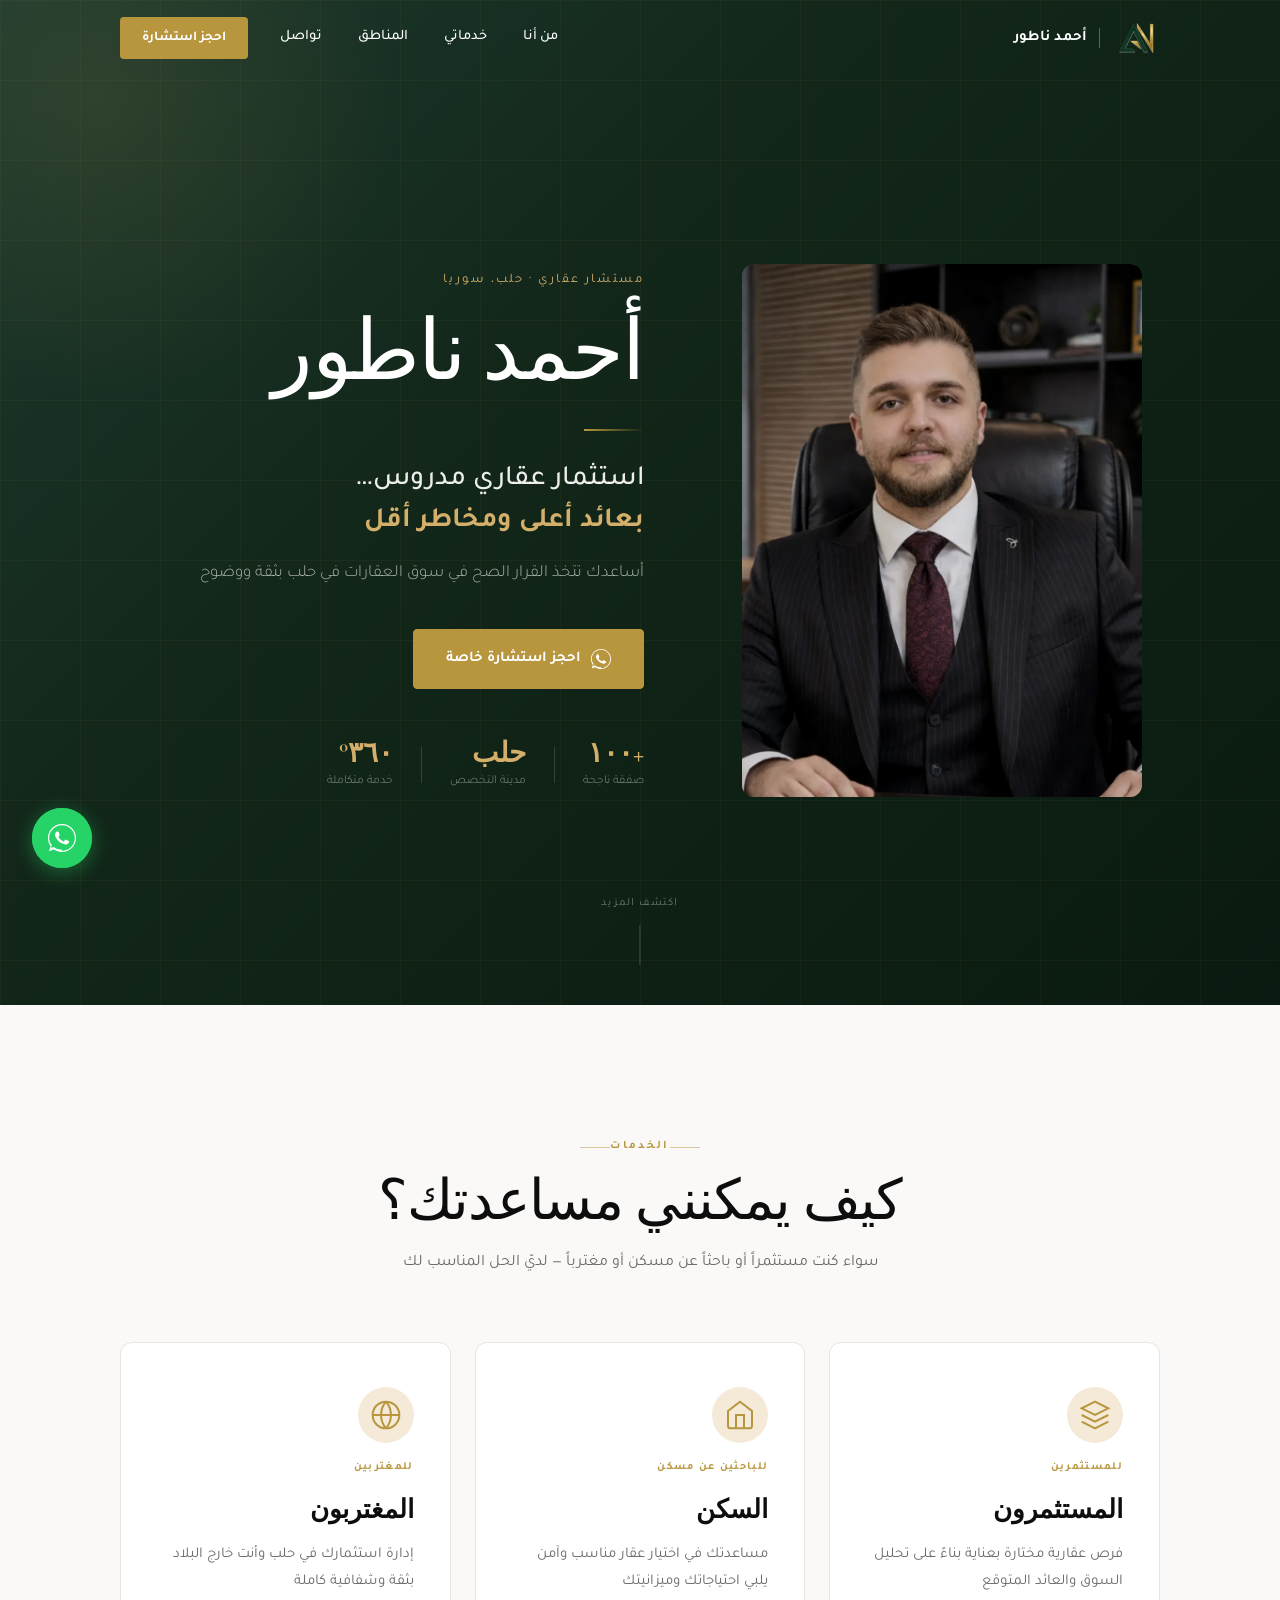
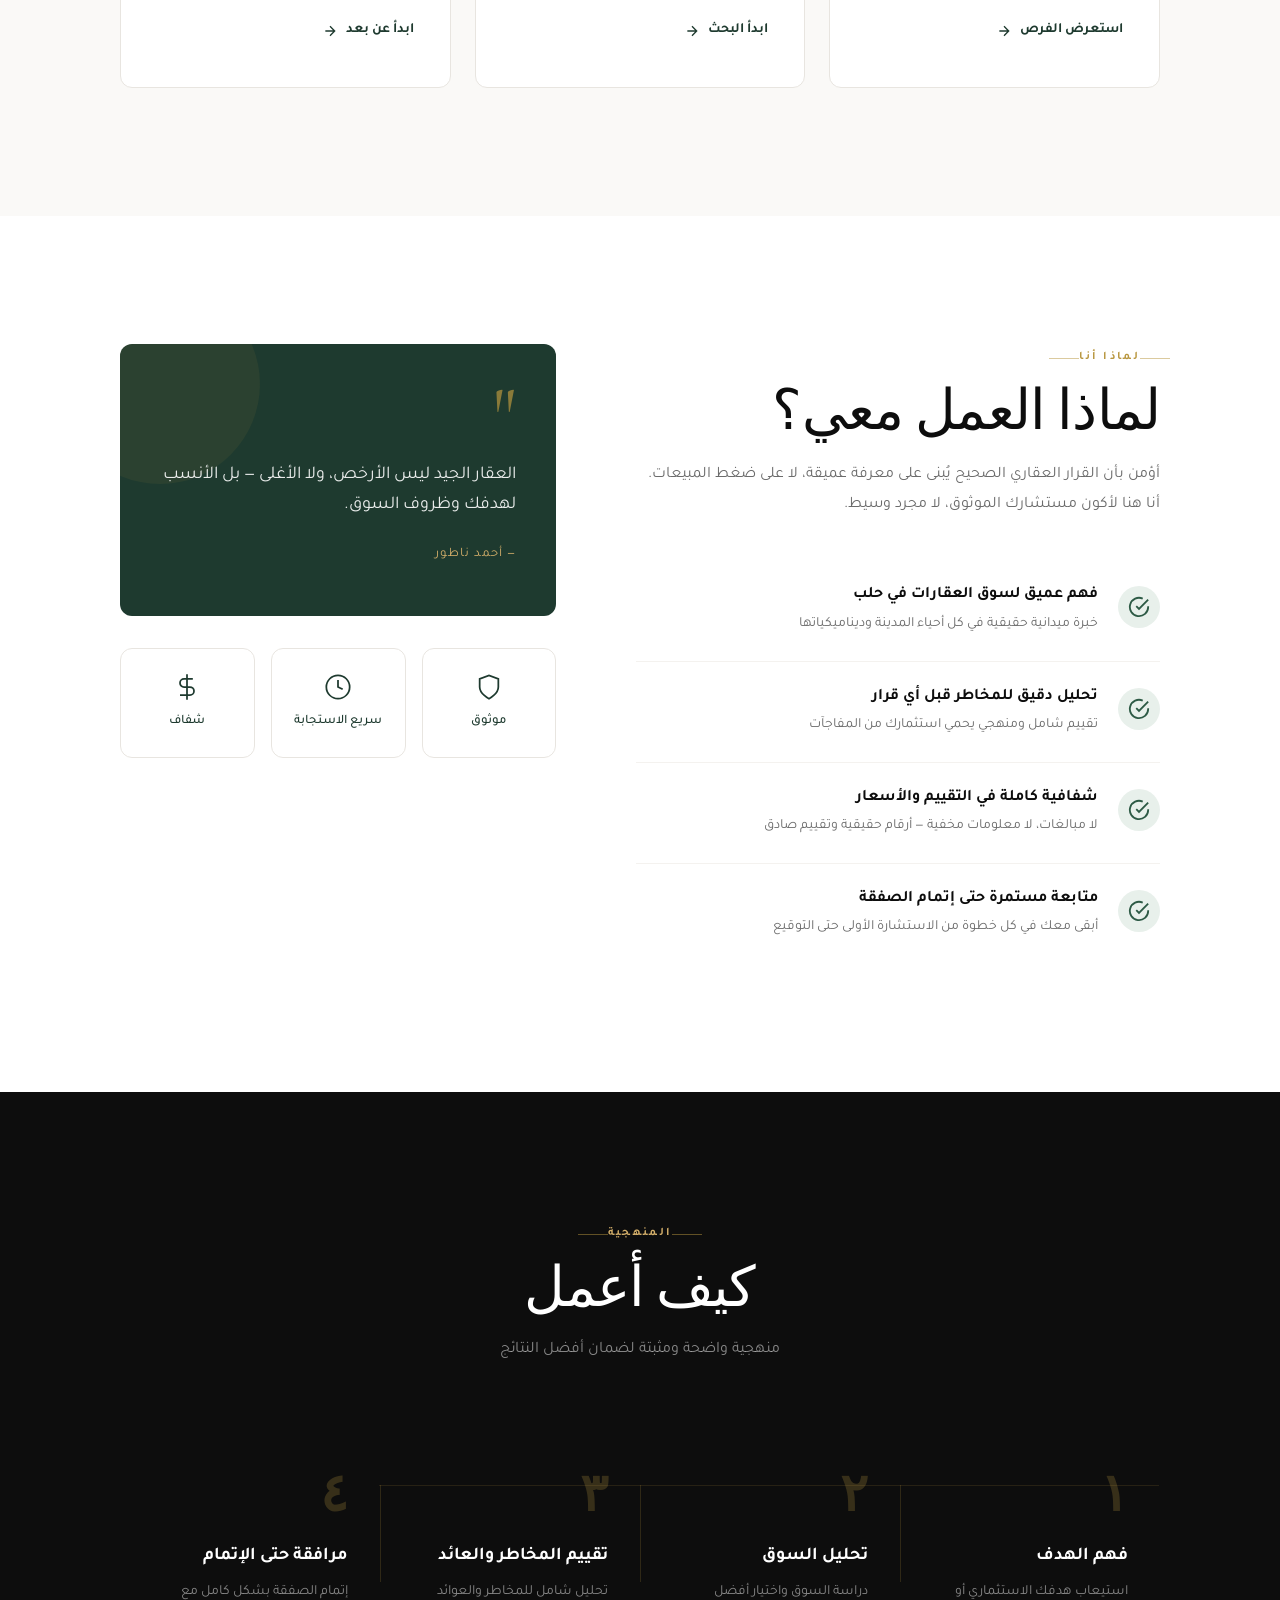
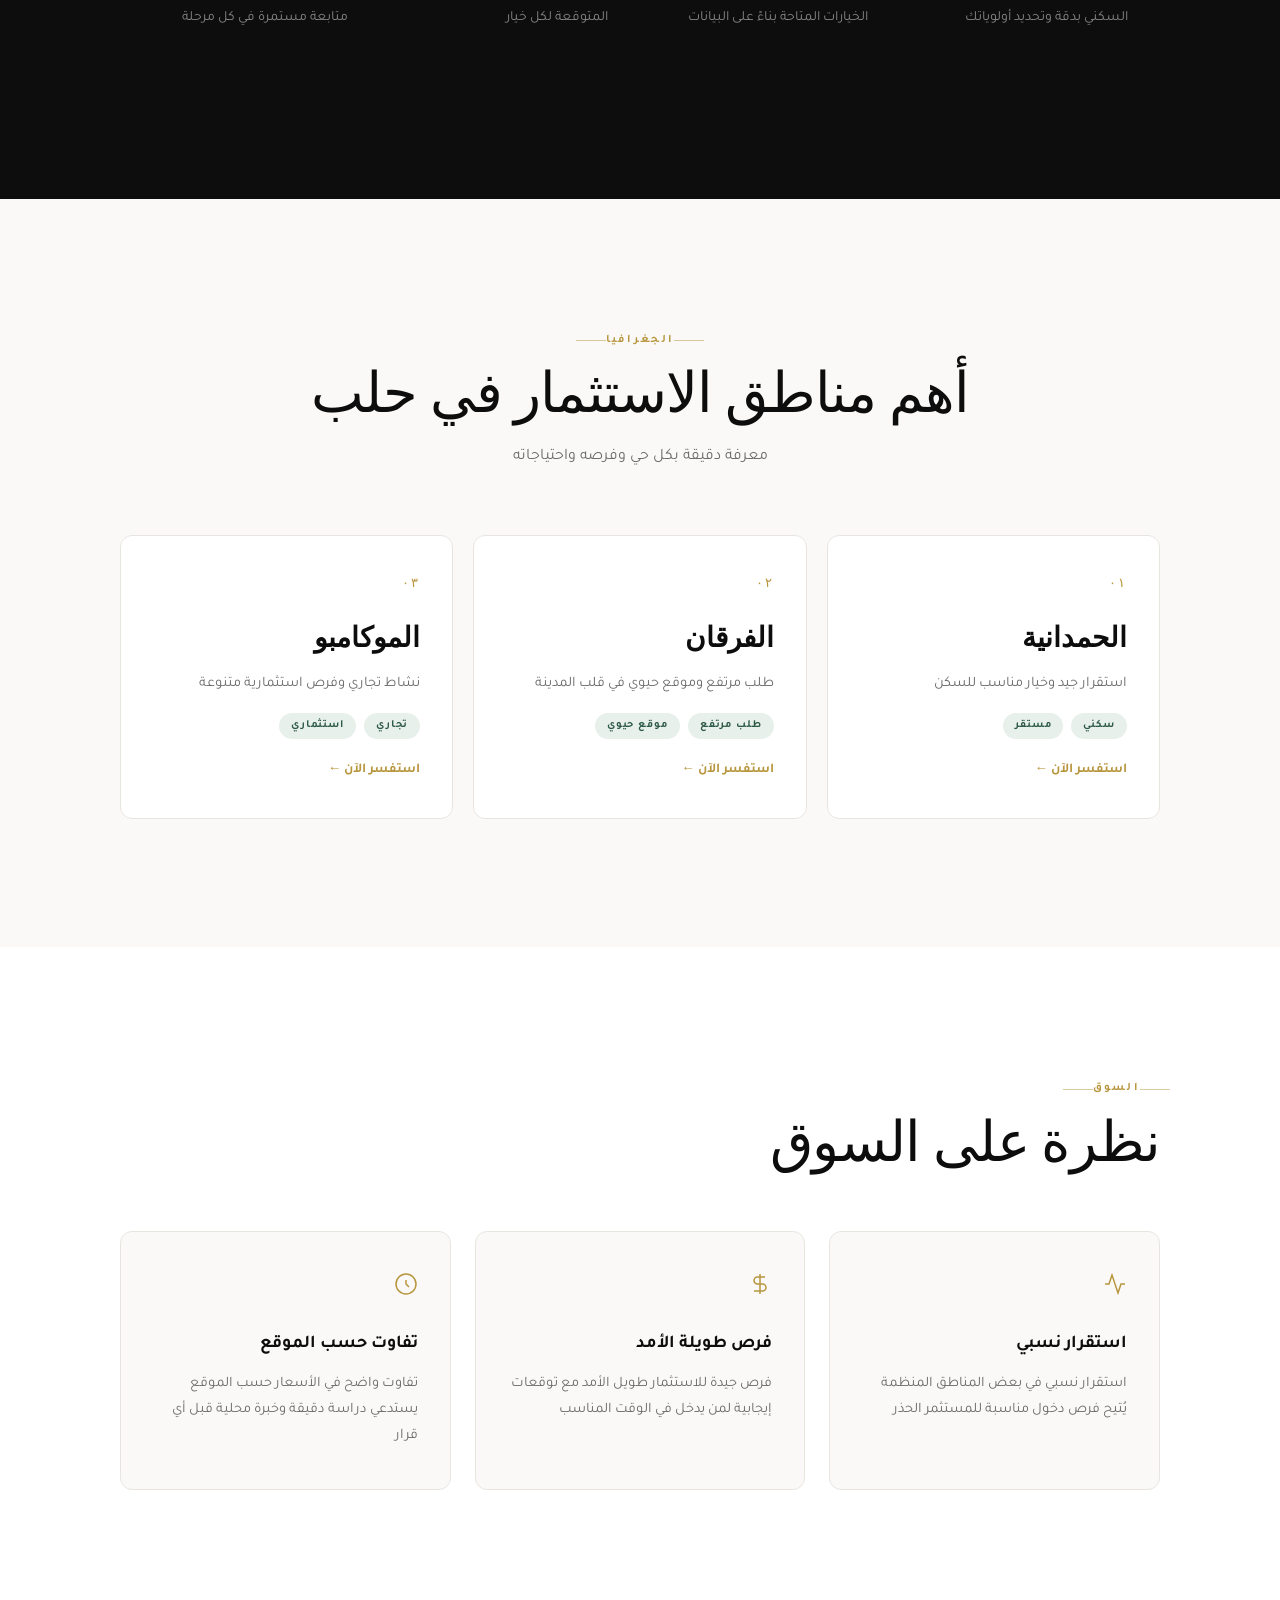
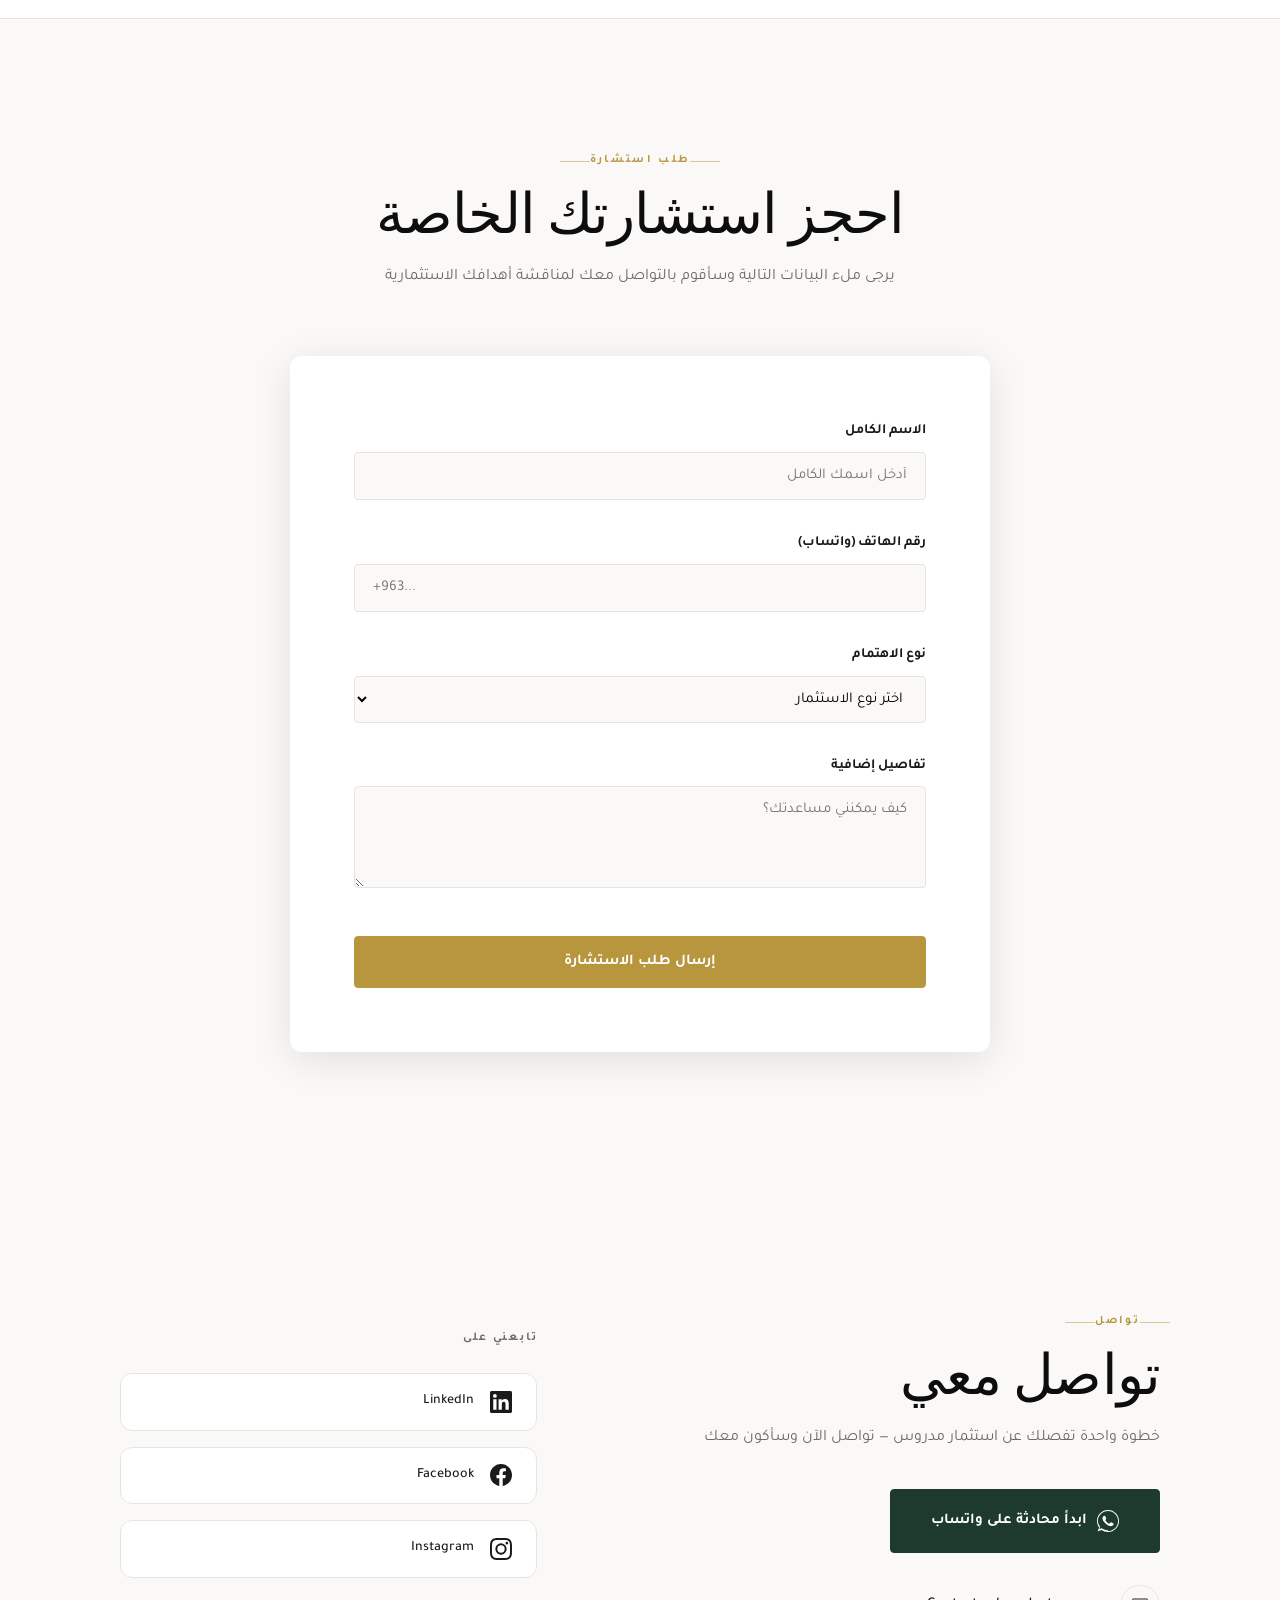
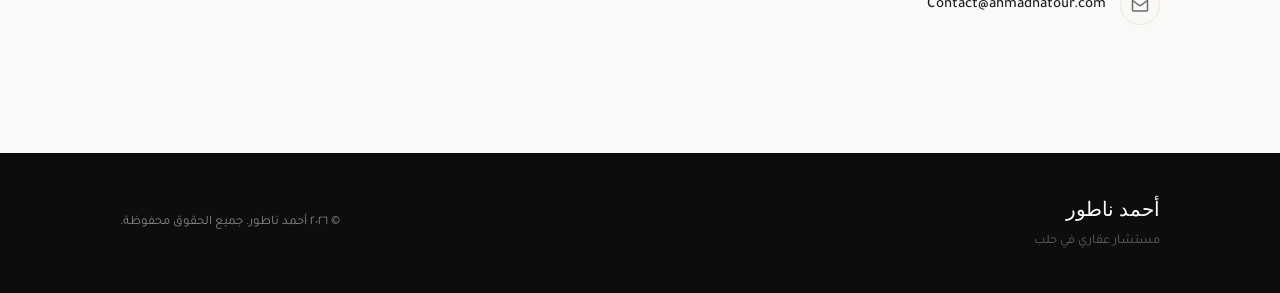
<file: index.html>
<!DOCTYPE html>
<html lang="ar" dir="rtl">
<head>
  <meta charset="UTF-8" />
  <meta name="viewport" content="width=device-width, initial-scale=1.0" />
  <meta name="description" content="أحمد ناطور - مستشار عقاري في حلب. استثمار عقاري مدروس بعائد أعلى ومخاطر أقل. احجز استشارتك الخاصة الآن." />
  <meta name="keywords" content="مستشار عقاري حلب, استثمار عقاري سوريا, عقارات حلب, أحمد ناطور, شراء عقار حلب" />
  <meta name="author" content="أحمد ناطور" />
  <meta property="og:title" content="أحمد ناطور | مستشار عقاري في حلب" />
  <meta property="og:description" content="استثمار عقاري مدروس… بعائد أعلى ومخاطر أقل" />
  <meta property="og:type" content="website" />
  <meta property="og:image" content="https://ahmadnatour.com/favicon-512x512.webp" />
  <meta property="og:image:width" content="512" />
  <meta property="og:image:height" content="512" />
  <meta property="og:url" content="https://ahmadnatour.com" />
  <meta name="twitter:card" content="summary_large_image" />
  <meta name="twitter:title" content="أحمد ناطور | مستشار عقاري في حلب" />
  <meta name="twitter:description" content="استثمار عقاري مدروس… بعائد أعلى ومخاطر أقل" />
  <meta name="twitter:image" content="https://ahmadnatour.com/favicon-512x512.webp" />
  <meta name="robots" content="index, follow" />
  <title>أحمد ناطور | مستشار عقاري في حلب</title>
  <link rel="preconnect" href="https://fonts.googleapis.com" />
  <link rel="preconnect" href="https://fonts.gstatic.com" crossorigin />
  <link href="https://fonts.googleapis.com/css2?family=Cormorant+Garamond:wght@300;400;500;600;700&family=Tajawal:wght@300;400;500;700&display=swap" rel="stylesheet" />
  <link rel="stylesheet" href="style.css" />
  <!-- Favicon Links -->
  <link rel="icon" type="image/x-icon" href="favicon.ico" />
  <link rel="icon" type="image/png" sizes="16x16" href="favicon-16x16.webp" />
  <link rel="icon" type="image/png" sizes="32x32" href="favicon-32x32.webp" />
  <link rel="icon" type="image/png" sizes="48x48" href="favicon-48x48.webp" />
  <link rel="icon" type="image/png" sizes="192x192" href="favicon-192x192.webp" />
  <link rel="icon" type="image/png" sizes="512x512" href="favicon-512x512.webp" />
  <link rel="apple-touch-icon" href="apple-touch-icon.webp" />
  <meta name="theme-color" content="#1E5128" />
</head>
<body>

  <!-- NAVBAR -->
  <nav class="navbar" id="navbar">
    <div class="nav-container">
      <a href="#hero" class="nav-logo">
        <img src="logo_green_gold_transparent.webp" alt="أحمد ناطور" style="width: 48px; height: 48px; object-fit: contain; vertical-align: middle;">
        <span class="logo-divider"></span>
        <span class="logo-text">أحمد ناطور</span>
      </a>
      <ul class="nav-links">
        <li><a href="#about">من أنا</a></li>
        <li><a href="#services">خدماتي</a></li>
        <li><a href="#areas">المناطق</a></li>
        <li><a href="#contact">تواصل</a></li>
      </ul>
      <a href="#consultation" class="nav-cta">احجز استشارة</a>
      <button class="hamburger" id="hamburger" aria-label="قائمة التنقل">
        <span></span><span></span><span></span>
      </button>
    </div>
    <div class="mobile-menu" id="mobileMenu">
      <a href="#about" class="mobile-link">من أنا</a>
      <a href="#services" class="mobile-link">خدماتي</a>
      <a href="#areas" class="mobile-link">المناطق</a>
      <a href="#contact" class="mobile-link">تواصل</a>
      <a href="#consultation" class="mobile-cta">احجز استشارة</a>
    </div>
  </nav>

  <!-- HERO -->
  <section class="hero" id="hero">
    <div class="hero-bg-lines"></div>
    <div class="hero-container">
      <div class="hero-image-wrap fade-up">
        <div class="hero-img-frame">
          <img src="photo.webp" alt="أحمد ناطور - مستشار عقاري في حلب" class="hero-img" loading="eager" />
          <div class="hero-img-accent"></div>
        </div>
      </div>
      <div class="hero-content">
        <p class="hero-label fade-up delay-1">مستشار عقاري · حلب، سوريا</p>
        <h1 class="hero-name fade-up delay-2">أحمد ناطور</h1>
        <div class="hero-divider fade-up delay-3"></div>
        <h2 class="hero-headline fade-up delay-3">استثمار عقاري مدروس…<br /><em>بعائد أعلى ومخاطر أقل</em></h2>
        <p class="hero-sub fade-up delay-4">أساعدك تتخذ القرار الصح في سوق العقارات في حلب بثقة ووضوح</p>
        <div class="hero-actions fade-up delay-5">
          <a href="https://wa.me/963981410612" target="_blank" rel="noopener" class="btn-primary">
            <svg width="20" height="20" viewBox="0 0 24 24" fill="currentColor"><path d="M17.472 14.382c-.297-.149-1.758-.867-2.03-.967-.273-.099-.471-.148-.67.15-.197.297-.767.966-.94 1.164-.173.199-.347.223-.644.075-.297-.15-1.255-.463-2.39-1.475-.883-.788-1.48-1.761-1.653-2.059-.173-.297-.018-.458.13-.606.134-.133.298-.347.446-.52.149-.174.198-.298.298-.497.099-.198.05-.371-.025-.52-.075-.149-.669-1.612-.916-2.207-.242-.579-.487-.5-.669-.51-.173-.008-.371-.01-.57-.01-.198 0-.52.074-.792.372-.272.297-1.04 1.016-1.04 2.479 0 1.462 1.065 2.875 1.213 3.074.149.198 2.096 3.2 5.077 4.487.709.306 1.262.489 1.694.625.712.227 1.36.195 1.871.118.571-.085 1.758-.719 2.006-1.413.248-.694.248-1.289.173-1.413-.074-.124-.272-.198-.57-.347z"/><path d="M12 0C5.373 0 0 5.373 0 12c0 2.625.846 5.059 2.284 7.034L.785 23.25l4.332-1.388C6.857 23.217 9.364 24 12 24c6.627 0 12-5.373 12-12S18.627 0 12 0zm0 22c-2.379 0-4.591-.706-6.445-1.922l-.462-.274-2.573.824.841-2.513-.301-.484C1.809 16.118 1 14.137 1 12 1 5.925 5.925 1 12 1s11 4.925 11 11-4.925 11-11 11z"/></svg>
            احجز استشارة خاصة
          </a>
        </div>
        <div class="hero-stats fade-up delay-5">
          <div class="stat">
            <span class="stat-num">+١٠٠</span>
            <span class="stat-label">صفقة ناجحة</span>
          </div>
          <div class="stat-sep"></div>
          <div class="stat">
            <span class="stat-num">حلب</span>
            <span class="stat-label">مدينة التخصص</span>
          </div>
          <div class="stat-sep"></div>
          <div class="stat">
            <span class="stat-num">٣٦٠°</span>
            <span class="stat-label">خدمة متكاملة</span>
          </div>
        </div>
      </div>
    </div>
    <div class="hero-scroll-hint">
      <span>اكتشف المزيد</span>
      <div class="scroll-line"></div>
    </div>
  </section>

  <!-- SEGMENTATION / SERVICES -->
  <section class="services" id="services">
    <div class="container">
      <div class="section-header reveal">
        <span class="section-tag">الخدمات</span>
        <h2 class="section-title">كيف يمكنني مساعدتك؟</h2>
        <p class="section-sub">سواء كنت مستثمراً أو باحثاً عن مسكن أو مغترباً — لديّ الحل المناسب لك</p>
      </div>
      <div class="services-grid">
        <div class="service-card reveal delay-1">
          <div class="card-icon">
            <svg width="32" height="32" viewBox="0 0 24 24" fill="none" stroke="currentColor" stroke-width="1.5"><path d="M12 2L2 7l10 5 10-5-10-5z"/><path d="M2 17l10 5 10-5"/><path d="M2 12l10 5 10-5"/></svg>
          </div>
          <div class="card-tag">للمستثمرين</div>
          <h3 class="card-title">المستثمرون</h3>
          <p class="card-desc">فرص عقارية مختارة بعناية بناءً على تحليل السوق والعائد المتوقع</p>
          <a href="https://wa.me/963981410612?text=مرحباً، أريد استعراض فرص الاستثمار العقاري" target="_blank" rel="noopener" class="card-cta">
            استعرض الفرص
            <svg width="16" height="16" viewBox="0 0 24 24" fill="none" stroke="currentColor" stroke-width="2"><path d="M5 12h14M12 5l7 7-7 7"/></svg>
          </a>
        </div>
        <div class="service-card reveal delay-2">
          <div class="card-icon">
            <svg width="32" height="32" viewBox="0 0 24 24" fill="none" stroke="currentColor" stroke-width="1.5"><path d="M3 9l9-7 9 7v11a2 2 0 01-2 2H5a2 2 0 01-2-2z"/><polyline points="9 22 9 12 15 12 15 22"/></svg>
          </div>
          <div class="card-tag">للباحثين عن مسكن</div>
          <h3 class="card-title">السكن</h3>
          <p class="card-desc">مساعدتك في اختيار عقار مناسب وآمن يلبي احتياجاتك وميزانيتك</p>
          <a href="https://wa.me/963981410612?text=مرحباً، أبحث عن عقار للسكن في حلب" target="_blank" rel="noopener" class="card-cta">
            ابدأ البحث
            <svg width="16" height="16" viewBox="0 0 24 24" fill="none" stroke="currentColor" stroke-width="2"><path d="M5 12h14M12 5l7 7-7 7"/></svg>
          </a>
        </div>
        <div class="service-card reveal delay-3">
          <div class="card-icon">
            <svg width="32" height="32" viewBox="0 0 24 24" fill="none" stroke="currentColor" stroke-width="1.5"><circle cx="12" cy="12" r="10"/><path d="M2 12h20M12 2a15.3 15.3 0 010 20M12 2a15.3 15.3 0 000 20"/></svg>
          </div>
          <div class="card-tag">للمغتربين</div>
          <h3 class="card-title">المغتربون</h3>
          <p class="card-desc">إدارة استثمارك في حلب وأنت خارج البلاد بثقة وشفافية كاملة</p>
          <a href="https://wa.me/963981410612?text=مرحباً، أنا مغترب وأريد الاستثمار في حلب" target="_blank" rel="noopener" class="card-cta">
            ابدأ عن بعد
            <svg width="16" height="16" viewBox="0 0 24 24" fill="none" stroke="currentColor" stroke-width="2"><path d="M5 12h14M12 5l7 7-7 7"/></svg>
          </a>
        </div>
      </div>
    </div>
  </section>

  <!-- WHY CHOOSE ME -->
  <section class="why" id="about">
    <div class="container">
      <div class="why-inner">
        <div class="why-content reveal">
          <span class="section-tag">لماذا أنا</span>
          <h2 class="section-title">لماذا العمل معي؟</h2>
          <p class="why-intro">أؤمن بأن القرار العقاري الصحيح يُبنى على معرفة عميقة، لا على ضغط المبيعات. أنا هنا لأكون مستشارك الموثوق، لا مجرد وسيط.</p>
          <ul class="why-list">
            <li class="why-item reveal delay-1">
              <div class="why-icon">
                <svg width="22" height="22" viewBox="0 0 24 24" fill="none" stroke="currentColor" stroke-width="2"><path d="M22 11.08V12a10 10 0 11-5.93-9.14"/><polyline points="22 4 12 14.01 9 11.01"/></svg>
              </div>
              <div>
                <h4>فهم عميق لسوق العقارات في حلب</h4>
                <p>خبرة ميدانية حقيقية في كل أحياء المدينة وديناميكياتها</p>
              </div>
            </li>
            <li class="why-item reveal delay-2">
              <div class="why-icon">
                <svg width="22" height="22" viewBox="0 0 24 24" fill="none" stroke="currentColor" stroke-width="2"><path d="M22 11.08V12a10 10 0 11-5.93-9.14"/><polyline points="22 4 12 14.01 9 11.01"/></svg>
              </div>
              <div>
                <h4>تحليل دقيق للمخاطر قبل أي قرار</h4>
                <p>تقييم شامل ومنهجي يحمي استثمارك من المفاجآت</p>
              </div>
            </li>
            <li class="why-item reveal delay-3">
              <div class="why-icon">
                <svg width="22" height="22" viewBox="0 0 24 24" fill="none" stroke="currentColor" stroke-width="2"><path d="M22 11.08V12a10 10 0 11-5.93-9.14"/><polyline points="22 4 12 14.01 9 11.01"/></svg>
              </div>
              <div>
                <h4>شفافية كاملة في التقييم والأسعار</h4>
                <p>لا مبالغات، لا معلومات مخفية — أرقام حقيقية وتقييم صادق</p>
              </div>
            </li>
            <li class="why-item reveal delay-4">
              <div class="why-icon">
                <svg width="22" height="22" viewBox="0 0 24 24" fill="none" stroke="currentColor" stroke-width="2"><path d="M22 11.08V12a10 10 0 11-5.93-9.14"/><polyline points="22 4 12 14.01 9 11.01"/></svg>
              </div>
              <div>
                <h4>متابعة مستمرة حتى إتمام الصفقة</h4>
                <p>أبقى معك في كل خطوة من الاستشارة الأولى حتى التوقيع</p>
              </div>
            </li>
          </ul>
        </div>
        <div class="why-visual reveal delay-2">
          <div class="quote-block">
            <div class="quote-mark">"</div>
            <blockquote>العقار الجيد ليس الأرخص، ولا الأغلى — بل الأنسب لهدفك وظروف السوق.</blockquote>
            <cite>— أحمد ناطور</cite>
          </div>
          <div class="trust-badges">
            <div class="badge">
              <svg width="28" height="28" viewBox="0 0 24 24" fill="none" stroke="currentColor" stroke-width="1.5"><path d="M12 22s8-4 8-10V5l-8-3-8 3v7c0 6 8 10 8 10z"/></svg>
              <span>موثوق</span>
            </div>
            <div class="badge">
              <svg width="28" height="28" viewBox="0 0 24 24" fill="none" stroke="currentColor" stroke-width="1.5"><circle cx="12" cy="12" r="10"/><polyline points="12 6 12 12 16 14"/></svg>
              <span>سريع الاستجابة</span>
            </div>
            <div class="badge">
              <svg width="28" height="28" viewBox="0 0 24 24" fill="none" stroke="currentColor" stroke-width="1.5"><line x1="12" y1="1" x2="12" y2="23"/><path d="M17 5H9.5a3.5 3.5 0 000 7h5a3.5 3.5 0 010 7H6"/></svg>
              <span>شفاف</span>
            </div>
          </div>
        </div>
      </div>
    </div>
  </section>

  <!-- HOW I WORK -->
  <section class="process" id="process">
    <div class="container">
      <div class="section-header reveal">
        <span class="section-tag">المنهجية</span>
        <h2 class="section-title">كيف أعمل</h2>
        <p class="section-sub">منهجية واضحة ومثبتة لضمان أفضل النتائج</p>
      </div>
      <div class="process-steps">
        <div class="process-step reveal delay-1">
          <div class="step-number">١</div>
          <div class="step-content">
            <h3>فهم الهدف</h3>
            <p>استيعاب هدفك الاستثماري أو السكني بدقة وتحديد أولوياتك</p>
          </div>
          <div class="step-connector"></div>
        </div>
        <div class="process-step reveal delay-2">
          <div class="step-number">٢</div>
          <div class="step-content">
            <h3>تحليل السوق</h3>
            <p>دراسة السوق واختيار أفضل الخيارات المتاحة بناءً على البيانات</p>
          </div>
          <div class="step-connector"></div>
        </div>
        <div class="process-step reveal delay-3">
          <div class="step-number">٣</div>
          <div class="step-content">
            <h3>تقييم المخاطر والعائد</h3>
            <p>تحليل شامل للمخاطر والعوائد المتوقعة لكل خيار</p>
          </div>
          <div class="step-connector"></div>
        </div>
        <div class="process-step reveal delay-4">
          <div class="step-number">٤</div>
          <div class="step-content">
            <h3>مرافقة حتى الإتمام</h3>
            <p>إتمام الصفقة بشكل كامل مع متابعة مستمرة في كل مرحلة</p>
          </div>
        </div>
      </div>
    </div>
  </section>

  <!-- AREAS -->
  <section class="areas" id="areas">
    <div class="container">
      <div class="section-header reveal">
        <span class="section-tag">الجغرافيا</span>
        <h2 class="section-title">أهم مناطق الاستثمار في حلب</h2>
        <p class="section-sub">معرفة دقيقة بكل حي وفرصه واحتياجاته</p>
      </div>
      <div class="areas-grid">
        <div class="area-card reveal delay-1">
          <div class="area-num">٠١</div>
          <div class="area-info">
            <h3 class="area-name">الحمدانية</h3>
            <p class="area-desc">استقرار جيد وخيار مناسب للسكن</p>
            <div class="area-tags">
              <span class="area-tag-item">سكني</span>
              <span class="area-tag-item">مستقر</span>
            </div>
          </div>
          <a href="https://wa.me/963981410612?text=أريد معرفة المزيد عن فرص الاستثمار في الحمدانية" target="_blank" rel="noopener" class="area-link">استفسر الآن ←</a>
        </div>
        <div class="area-card reveal delay-2">
          <div class="area-num">٠٢</div>
          <div class="area-info">
            <h3 class="area-name">الفرقان</h3>
            <p class="area-desc">طلب مرتفع وموقع حيوي في قلب المدينة</p>
            <div class="area-tags">
              <span class="area-tag-item">طلب مرتفع</span>
              <span class="area-tag-item">موقع حيوي</span>
            </div>
          </div>
          <a href="https://wa.me/963981410612?text=أريد معرفة المزيد عن فرص الاستثمار في الفرقان" target="_blank" rel="noopener" class="area-link">استفسر الآن ←</a>
        </div>
        <div class="area-card reveal delay-3">
          <div class="area-num">٠٣</div>
          <div class="area-info">
            <h3 class="area-name">الموكامبو</h3>
            <p class="area-desc">نشاط تجاري وفرص استثمارية متنوعة</p>
            <div class="area-tags">
              <span class="area-tag-item">تجاري</span>
              <span class="area-tag-item">استثماري</span>
            </div>
          </div>
          <a href="https://wa.me/963981410612?text=أريد معرفة المزيد عن فرص الاستثمار في الموكامبو" target="_blank" rel="noopener" class="area-link">استفسر الآن ←</a>
        </div>
      </div>
    </div>
  </section>

  <!-- MARKET INSIGHTS -->
  <section class="insights" id="insights">
    <div class="container">
      <div class="insights-inner">
        <div class="insights-header reveal">
          <span class="section-tag">السوق</span>
          <h2 class="section-title">نظرة على السوق</h2>
        </div>
        <div class="insights-cards">
          <div class="insight-card reveal delay-1">
            <div class="insight-icon">
              <svg width="24" height="24" viewBox="0 0 24 24" fill="none" stroke="currentColor" stroke-width="1.5"><polyline points="22 12 18 12 15 21 9 3 6 12 2 12"/></svg>
            </div>
            <h4>استقرار نسبي</h4>
            <p>استقرار نسبي في بعض المناطق المنظمة يُتيح فرص دخول مناسبة للمستثمر الحذر</p>
          </div>
          <div class="insight-card reveal delay-2">
            <div class="insight-icon">
              <svg width="24" height="24" viewBox="0 0 24 24" fill="none" stroke="currentColor" stroke-width="1.5"><path d="M12 2v20M17 5H9.5a3.5 3.5 0 000 7h5a3.5 3.5 0 010 7H6"/></svg>
            </div>
            <h4>فرص طويلة الأمد</h4>
            <p>فرص جيدة للاستثمار طويل الأمد مع توقعات إيجابية لمن يدخل في الوقت المناسب</p>
          </div>
          <div class="insight-card reveal delay-3">
            <div class="insight-icon">
              <svg width="24" height="24" viewBox="0 0 24 24" fill="none" stroke="currentColor" stroke-width="1.5"><circle cx="12" cy="12" r="10"/><path d="M12 8v4l3 3"/></svg>
            </div>
            <h4>تفاوت حسب الموقع</h4>
            <p>تفاوت واضح في الأسعار حسب الموقع يستدعي دراسة دقيقة وخبرة محلية قبل أي قرار</p>
          </div>
        </div>
      </div>
    </div>
  </section>

  <!-- CONSULTATION FORM -->
  <section class="contact-form-section" id="consultation">
    <div class="container">
      <div class="section-header reveal">
        <span class="section-tag">طلب استشارة</span>
        <h2 class="section-title">احجز استشارتك الخاصة</h2>
        <p class="section-sub">يرجى ملء البيانات التالية وسأقوم بالتواصل معك لمناقشة أهدافك الاستثمارية</p>
      </div>
      <div class="form-container reveal delay-1">
        <form name="consultation-form" method="POST" data-netlify="true" class="consultation-form">
          <div class="form-group">
            <label for="name">الاسم الكامل</label>
            <input type="text" id="name" name="name" class="form-control" placeholder="أدخل اسمك الكامل" required>
          </div>
          <div class="form-group">
            <label for="phone">رقم الهاتف (واتساب)</label>
            <input type="tel" id="phone" name="phone" class="form-control" placeholder="+963..." required>
          </div>
          <div class="form-group">
            <label for="interest">نوع الاهتمام</label>
            <select id="interest" name="interest" class="form-control" required>
              <option value="" disabled selected>اختر نوع الاستثمار</option>
              <option value="investment">استثمار عقاري</option>
              <option value="residential">شراء مسكن</option>
              <option value="management">إدارة أملاك (للمغتربين)</option>
              <option value="other">أخرى</option>
            </select>
          </div>
          <div class="form-group">
            <label for="message">تفاصيل إضافية</label>
            <textarea id="message" name="message" class="form-control" rows="4" placeholder="كيف يمكنني مساعدتك؟"></textarea>
          </div>
          <button type="submit" class="btn-primary form-submit">إرسال طلب الاستشارة</button>
        </form>
      </div>
    </div>
  </section>

  <!-- CONTACT -->
  <section class="contact" id="contact">
    <div class="container">
      <div class="contact-inner">
        <div class="contact-content reveal">
          <span class="section-tag">تواصل</span>
          <h2 class="section-title">تواصل معي</h2>
          <p class="contact-sub">خطوة واحدة تفصلك عن استثمار مدروس — تواصل الآن وسأكون معك</p>
          <a href="https://wa.me/963981410612" target="_blank" rel="noopener" class="btn-primary btn-large">
            <svg width="22" height="22" viewBox="0 0 24 24" fill="currentColor"><path d="M17.472 14.382c-.297-.149-1.758-.867-2.03-.967-.273-.099-.471-.148-.67.15-.197.297-.767.966-.94 1.164-.173.199-.347.223-.644.075-.297-.15-1.255-.463-2.39-1.475-.883-.788-1.48-1.761-1.653-2.059-.173-.297-.018-.458.13-.606.134-.133.298-.347.446-.52.149-.174.198-.298.298-.497.099-.198.05-.371-.025-.52-.075-.149-.669-1.612-.916-2.207-.242-.579-.487-.5-.669-.51-.173-.008-.371-.01-.57-.01-.198 0-.52.074-.792.372-.272.297-1.04 1.016-1.04 2.479 0 1.462 1.065 2.875 1.213 3.074.149.198 2.096 3.2 5.077 4.487.709.306 1.262.489 1.694.625.712.227 1.36.195 1.871.118.571-.085 1.758-.719 2.006-1.413.248-.694.248-1.289.173-1.413-.074-.124-.272-.198-.57-.347z"/><path d="M12 0C5.373 0 0 5.373 0 12c0 2.625.846 5.059 2.284 7.034L.785 23.25l4.332-1.388C6.857 23.217 9.364 24 12 24c6.627 0 12-5.373 12-12S18.627 0 12 0zm0 22c-2.379 0-4.591-.706-6.445-1.922l-.462-.274-2.573.824.841-2.513-.301-.484C1.809 16.118 1 14.137 1 12 1 5.925 5.925 1 12 1s11 4.925 11 11-4.925 11-11 11z"/></svg>
            ابدأ محادثة على واتساب
          </a>
          <div class="contact-links">
            <a href="mailto:Contact@ahmadnatour.com" class="contact-link">
              <div class="contact-link-icon">
                <svg width="18" height="18" viewBox="0 0 24 24" fill="none" stroke="currentColor" stroke-width="2"><path d="M4 4h16c1.1 0 2 .9 2 2v12c0 1.1-.9 2-2 2H4c-1.1 0-2-.9-2-2V6c0-1.1.9-2 2-2z"/><polyline points="22,6 12,13 2,6"/></svg>
              </div>
              <span>Contact@ahmadnatour.com</span>
            </a>
          </div>
        </div>
        <div class="contact-social reveal delay-2">
          <p class="social-title">تابعني على</p>
          <div class="social-links">
            <a href="https://www.linkedin.com/in/ahmadnatour1" target="_blank" rel="noopener" class="social-link" aria-label="LinkedIn">
              <svg width="22" height="22" viewBox="0 0 24 24" fill="currentColor"><path d="M20.447 20.452h-3.554v-5.569c0-1.328-.027-3.037-1.852-3.037-1.853 0-2.136 1.445-2.136 2.939v5.667H9.351V9h3.414v1.561h.046c.477-.9 1.637-1.85 3.37-1.85 3.601 0 4.267 2.37 4.267 5.455v6.286zM5.337 7.433a2.062 2.062 0 01-2.063-2.065 2.064 2.064 0 112.063 2.065zm1.782 13.019H3.555V9h3.564v11.452zM22.225 0H1.771C.792 0 0 .774 0 1.729v20.542C0 23.227.792 24 1.771 24h20.451C23.2 24 24 23.227 24 22.271V1.729C24 .774 23.2 0 22.222 0h.003z"/></svg>
              <span>LinkedIn</span>
            </a>
            <a href="https://www.facebook.com/share/1AdoDAkM3W/" target="_blank" rel="noopener" class="social-link" aria-label="Facebook">
              <svg width="22" height="22" viewBox="0 0 24 24" fill="currentColor"><path d="M24 12.073c0-6.627-5.373-12-12-12s-12 5.373-12 12c0 5.99 4.388 10.954 10.125 11.854v-8.385H7.078v-3.47h3.047V9.43c0-3.007 1.792-4.669 4.533-4.669 1.312 0 2.686.235 2.686.235v2.953H15.83c-1.491 0-1.956.925-1.956 1.874v2.25h3.328l-.532 3.47h-2.796v8.385C19.612 23.027 24 18.062 24 12.073z"/></svg>
              <span>Facebook</span>
            </a>
            <a href="https://www.instagram.com/ahmad.natoor" target="_blank" rel="noopener" class="social-link" aria-label="Instagram">
              <svg width="22" height="22" viewBox="0 0 24 24" fill="currentColor"><path d="M12 2.163c3.204 0 3.584.012 4.85.07 3.252.148 4.771 1.691 4.919 4.919.058 1.265.069 1.645.069 4.849 0 3.205-.012 3.584-.069 4.849-.149 3.225-1.664 4.771-4.919 4.919-1.266.058-1.644.07-4.85.07-3.204 0-3.584-.012-4.849-.07-3.26-.149-4.771-1.699-4.919-4.92-.058-1.265-.07-1.644-.07-4.849 0-3.204.013-3.583.07-4.849.149-3.227 1.664-4.771 4.919-4.919 1.266-.057 1.645-.069 4.849-.069zM12 0C8.741 0 8.333.014 7.053.072 2.695.272.273 2.69.073 7.052.014 8.333 0 8.741 0 12c0 3.259.014 3.668.072 4.948.2 4.358 2.618 6.78 6.98 6.98C8.333 23.986 8.741 24 12 24c3.259 0 3.668-.014 4.948-.072 4.354-.2 6.782-2.618 6.979-6.98.059-1.28.073-1.689.073-4.948 0-3.259-.014-3.667-.072-4.947-.196-4.354-2.617-6.78-6.979-6.98C15.668.014 15.259 0 12 0zm0 5.838a6.162 6.162 0 100 12.324 6.162 6.162 0 000-12.324zM12 16a4 4 0 110-8 4 4 0 010 8zm6.406-11.845a1.44 1.44 0 100 2.881 1.44 1.44 0 000-2.881z"/></svg>
              <span>Instagram</span>
            </a>
          </div>
        </div>
      </div>
    </div>
  </section>

  <!-- FOOTER -->
  <footer class="footer">
    <div class="container">
      <div class="footer-inner">
        <div class="footer-brand">
          <span class="footer-logo">أحمد ناطور</span>
          <p>مستشار عقاري في حلب</p>
        </div>
        <p class="footer-copy">© ٢٠٢٦ أحمد ناطور. جميع الحقوق محفوظة.</p>
      </div>
    </div>
  </footer>

  <!-- FLOATING WHATSAPP BUTTON -->
  <a href="https://wa.me/963981410612" target="_blank" rel="noopener" class="whatsapp-float" aria-label="تواصل عبر واتساب">
    <div class="wa-pulse"></div>
    <svg width="28" height="28" viewBox="0 0 24 24" fill="currentColor"><path d="M17.472 14.382c-.297-.149-1.758-.867-2.03-.967-.273-.099-.471-.148-.67.15-.197.297-.767.966-.94 1.164-.173.199-.347.223-.644.075-.297-.15-1.255-.463-2.39-1.475-.883-.788-1.48-1.761-1.653-2.059-.173-.297-.018-.458.13-.606.134-.133.298-.347.446-.52.149-.174.198-.298.298-.497.099-.198.05-.371-.025-.52-.075-.149-.669-1.612-.916-2.207-.242-.579-.487-.5-.669-.51-.173-.008-.371-.01-.57-.01-.198 0-.52.074-.792.372-.272.297-1.04 1.016-1.04 2.479 0 1.462 1.065 2.875 1.213 3.074.149.198 2.096 3.2 5.077 4.487.709.306 1.262.489 1.694.625.712.227 1.36.195 1.871.118.571-.085 1.758-.719 2.006-1.413.248-.694.248-1.289.173-1.413-.074-.124-.272-.198-.57-.347z"/><path d="M12 0C5.373 0 0 5.373 0 12c0 2.625.846 5.059 2.284 7.034L.785 23.25l4.332-1.388C6.857 23.217 9.364 24 12 24c6.627 0 12-5.373 12-12S18.627 0 12 0zm0 22c-2.379 0-4.591-.706-6.445-1.922l-.462-.274-2.573.824.841-2.513-.301-.484C1.809 16.118 1 14.137 1 12 1 5.925 5.925 1 12 1s11 4.925 11 11-4.925 11-11 11z"/></svg>
    <span class="wa-tooltip">واتساب</span>
  </a>

  <script src="script.js"></script>
</body>
</html>
</file>
<file: style.css>
/* ============================================
   AHMAD NATOUR — PREMIUM REAL ESTATE WEBSITE
   Arabic RTL / Luxury Minimal Design
   ============================================ */

/* --- RESET & BASE --- */
*, *::before, *::after {
  box-sizing: border-box;
  margin: 0;
  padding: 0;
}

:root {
  --white: #ffffff;
  --off-white: #faf9f7;
  --light: #f4f2ef;
  --black: #0d0d0d;
  --dark: #1a1a1a;
  --gray: #6b6b6b;
  --gray-light: #e8e5e0;
  --gold: #b8963e;
  --gold-light: #d4af6a;
  --gold-pale: #f5ead8;
  --green: #1e3a2f;
  --green-mid: #2d5a45;
  --green-light: #e8f0eb;

  --font-serif: 'Cormorant Garamond', 'Georgia', serif;
  --font-ar: 'Tajawal', 'Arial', sans-serif;

  --nav-h: 76px;
  --section-pad: 128px; /* 16px * 8 */
  --container: 1160px;
  --radius: 4px;
  --radius-lg: 12px;
  --space-xs: 8px;
  --space-sm: 16px;
  --space-md: 32px;
  --space-lg: 64px;
  --space-xl: 128px;

  --shadow-sm: 0 2px 16px rgba(0,0,0,0.06);
  --shadow-md: 0 8px 40px rgba(0,0,0,0.10);
  --shadow-lg: 0 20px 60px rgba(0,0,0,0.14);

  --transition: 0.3s cubic-bezier(0.4, 0, 0.2, 1);
  --transition-slow: 0.6s cubic-bezier(0.4, 0, 0.2, 1);
}

html {
  scroll-behavior: smooth;
  font-size: 16px;
}

body {
  font-family: var(--font-ar);
  background: var(--white);
  color: var(--black);
  direction: rtl;
  text-align: right;
  -webkit-font-smoothing: antialiased;
  overflow-x: hidden;
  line-height: 1.7;
}

img { display: block; max-width: 100%; }
a { text-decoration: none; color: inherit; }
ul { list-style: none; }

.container {
  max-width: var(--container);
  margin: 0 auto;
  padding: 0 clamp(20px, 5vw, 60px);
}

/* ============================================
   ANIMATIONS
   ============================================ */
@keyframes fadeUp {
  from { opacity: 0; transform: translateY(28px); }
  to   { opacity: 1; transform: translateY(0); }
}
@keyframes fadeIn {
  from { opacity: 0; }
  to   { opacity: 1; }
}
@keyframes pulse-ring {
  0%   { transform: scale(1); opacity: 0.6; }
  100% { transform: scale(1.8); opacity: 0; }
}
@keyframes scrollLine {
  0%   { transform: scaleY(0); transform-origin: top; }
  50%  { transform: scaleY(1); transform-origin: top; }
  51%  { transform: scaleY(1); transform-origin: bottom; }
  100% { transform: scaleY(0); transform-origin: bottom; }
}
@keyframes float {
  0%, 100% { transform: translateY(0px); }
  50%       { transform: translateY(-8px); }
}

.fade-up { opacity: 0; animation: fadeUp 0.8s forwards; }
.delay-1 { animation-delay: 0.15s; }
.delay-2 { animation-delay: 0.30s; }
.delay-3 { animation-delay: 0.45s; }
.delay-4 { animation-delay: 0.60s; }
.delay-5 { animation-delay: 0.75s; }

.reveal {
  opacity: 0;
  transform: translateY(30px);
  transition: opacity 0.7s ease, transform 0.7s ease;
}
.reveal.visible {
  opacity: 1;
  transform: translateY(0);
}
.reveal.delay-1.visible { transition-delay: 0.1s; }
.reveal.delay-2.visible { transition-delay: 0.2s; }
.reveal.delay-3.visible { transition-delay: 0.3s; }
.reveal.delay-4.visible { transition-delay: 0.4s; }

/* ============================================
   NAVIGATION
   ============================================ */
.navbar {
  position: fixed;
  top: 0;
  width: 100%;
  z-index: 1000;
  height: var(--nav-h);
  transition: background var(--transition), box-shadow var(--transition);
  background: transparent;
}
.navbar.scrolled {
  background: rgba(255,255,255,0.97);
  backdrop-filter: blur(12px);
  box-shadow: 0 1px 0 rgba(0,0,0,0.08);
}
.nav-container {
  max-width: var(--container);
  margin: 0 auto;
  padding: 0 clamp(20px, 5vw, 60px);
  height: 100%;
  display: flex;
  align-items: center;
  gap: 32px;
}
.nav-logo {
  display: flex;
  align-items: center;
  gap: 12px;
  font-family: var(--font-ar);
  font-weight: 700;
}
.logo-ar {
  width: 40px;
  height: 40px;
  border: 1.5px solid var(--gold);
  border-radius: 50%;
  display: flex;
  align-items: center;
  justify-content: center;
  font-size: 14px;
  color: var(--gold);
  letter-spacing: 0;
  flex-shrink: 0;
}
.logo-divider {
  width: 1px;
  height: 20px;
  background: var(--gray-light);
}
.logo-text {
  font-size: 15px;
  font-weight: 600;
  color: var(--black);
  letter-spacing: 0.01em;
}
.nav-links {
  display: flex;
  align-items: center;
  gap: 36px;
  margin-inline-start: auto;
}
.nav-links a {
  font-size: 14.5px;
  font-weight: 500;
  color: var(--dark);
  position: relative;
  transition: color var(--transition);
}
.nav-links a::after {
  content: '';
  position: absolute;
  bottom: -4px;
  right: 0;
  width: 0;
  height: 1.5px;
  background: var(--gold);
  transition: width var(--transition);
}
.nav-links a:hover { color: var(--gold); }
.nav-links a:hover::after { width: 100%; }

.navbar:not(.scrolled) .nav-links a,
.navbar:not(.scrolled) .logo-text { color: var(--white); }
.navbar:not(.scrolled) .logo-divider { background: rgba(255,255,255,0.3); }

.nav-cta {
  display: inline-flex;
  align-items: center;
  padding: 10px 22px;
  background: var(--gold);
  color: var(--white);
  font-size: 13.5px;
  font-weight: 600;
  border-radius: var(--radius);
  transition: background var(--transition), transform var(--transition);
  white-space: nowrap;
}
.nav-cta:hover {
  background: var(--gold-light);
  transform: translateY(-1px);
}
.hamburger {
  display: none;
  flex-direction: column;
  gap: 5px;
  background: none;
  border: none;
  cursor: pointer;
  padding: 4px;
  margin-inline-start: auto;
}
.hamburger span {
  display: block;
  width: 24px;
  height: 1.5px;
  background: var(--black);
  transition: all var(--transition);
}
.navbar:not(.scrolled) .hamburger span { background: var(--white); }

.mobile-menu {
  display: none;
  flex-direction: column;
  background: var(--white);
  padding: 20px 24px 28px;
  border-top: 1px solid var(--gray-light);
  gap: 4px;
}
.mobile-menu.open { display: flex; }
.mobile-link {
  padding: 12px 0;
  font-size: 16px;
  font-weight: 500;
  color: var(--dark);
  border-bottom: 1px solid var(--light);
}
.mobile-cta {
  margin-top: 16px;
  padding: 14px 24px;
  background: var(--gold);
  color: var(--white);
  text-align: center;
  font-size: 15px;
  font-weight: 600;
  border-radius: var(--radius);
}

/* ============================================
   HERO SECTION
   ============================================ */
.hero {
  min-height: 100vh;
  background: linear-gradient(135deg, var(--green) 0%, #122619 40%, #0a1a10 100%);
  position: relative;
  display: flex;
  align-items: center;
  overflow: hidden;
}
.hero-bg-lines {
  position: absolute;
  inset: 0;
  background-image:
    linear-gradient(rgba(184,150,62,0.06) 1px, transparent 1px),
    linear-gradient(90deg, rgba(184,150,62,0.06) 1px, transparent 1px);
  background-size: 80px 80px;
  pointer-events: none;
}
.hero-bg-lines::before {
  content: '';
  position: absolute;
  top: -200px;
  left: -200px;
  width: 600px;
  height: 600px;
  border-radius: 50%;
  background: radial-gradient(circle, rgba(184,150,62,0.12) 0%, transparent 70%);
}
.hero-container {
  max-width: var(--container);
  margin: 0 auto;
  padding: calc(var(--nav-h) + 60px) clamp(20px, 5vw, 60px) 80px;
  display: grid;
  grid-template-columns: 1fr 1.2fr;
  gap: 80px;
  align-items: center;
  width: 100%;
}
.hero-image-wrap {
  display: flex;
  justify-content: center;
}
.hero-img-frame {
  position: relative;
  width: clamp(260px, 35vw, 400px);
  aspect-ratio: 3/4;
}
.hero-img {
  width: 100%;
  height: 100%;
  object-fit: cover;
  object-position: top;
  border-radius: var(--radius-lg);
  position: relative;
  z-index: 2;
  filter: brightness(0.92) contrast(1.05);
}
.hero-img-accent {
  position: absolute;
  inset: -0px -0px -0px 0px;
  border: 1.5px solid rgba(184,150,62,0.4);
  border-radius: var(--radius-lg);
  z-index: 1;
}
.hero-content {
  color: var(--white);
}
.hero-label {
  font-size: 13px;
  letter-spacing: 0.15em;
  text-transform: uppercase;
  color: var(--gold-light);
  margin-bottom: 16px;
  font-weight: 400;
}
.hero-name {
  font-family: var(--font-serif);
  font-size: clamp(48px, 7vw, 84px);
  font-weight: 500;
  line-height: 1.05;
  color: var(--white);
  letter-spacing: -0.02em;
  margin-bottom: var(--space-md);
}
.hero-divider {
  width: 60px;
  height: 2px;
  background: linear-gradient(90deg, var(--gold), transparent);
  margin-bottom: 28px;
  margin-right: 0;
}
.hero-headline {
  font-size: clamp(20px, 2.8vw, 28px);
  font-weight: 500;
  line-height: 1.5;
  color: rgba(255,255,255,0.92);
  margin-bottom: 16px;
}
.hero-headline em {
  color: var(--gold-light);
  font-style: normal;
  font-weight: 600;
}
.hero-sub {
  font-size: clamp(15px, 1.8vw, 17px);
  color: rgba(255,255,255,0.65);
  line-height: 1.8;
  margin-bottom: 40px;
  font-weight: 300;
}
.hero-actions {
  margin-bottom: 50px;
}
.btn-primary {
  display: inline-flex;
  align-items: center;
  gap: 10px;
  padding: 16px 32px;
  background: var(--gold);
  color: var(--white);
  font-size: 15px;
  font-weight: 600;
  border-radius: var(--radius);
  transition: all var(--transition);
  border: 1.5px solid var(--gold);
  cursor: pointer;
  font-family: var(--font-ar);
}
.btn-primary:hover {
  background: var(--gold-light);
  color: var(--white);
  border-color: var(--gold-light);
  transform: translateY(-3px);
  box-shadow: 0 12px 32px rgba(184,150,62,0.3);
}
.btn-primary:active {
  transform: translateY(-1px);
}
.nav-cta:hover, .mobile-cta:hover {
  transform: scale(1.02);
  transition: transform 0.2s ease;
}
.btn-large {
  padding: 18px 40px;
  font-size: 16px;
}
.hero-stats {
  display: flex;
  gap: 0;
  align-items: center;
}
.stat {
  display: flex;
  flex-direction: column;
  gap: 4px;
}
.stat-num {
  font-family: var(--font-serif);
  font-size: 28px;
  font-weight: 600;
  color: var(--gold-light);
  line-height: 1;
}
.stat-label {
  font-size: 12px;
  color: rgba(255,255,255,0.5);
  font-weight: 300;
}
.stat-sep {
  width: 1px;
  height: 36px;
  background: rgba(255,255,255,0.15);
  margin: 0 28px;
}
.hero-scroll-hint {
  position: absolute;
  bottom: 40px;
  left: 50%;
  transform: translateX(-50%);
  display: flex;
  flex-direction: column;
  align-items: center;
  gap: 12px;
  color: rgba(255,255,255,0.4);
  font-size: 11px;
  letter-spacing: 0.1em;
}
.scroll-line {
  width: 1px;
  height: 40px;
  background: rgba(255,255,255,0.2);
  animation: scrollLine 2s ease infinite;
}

/* ============================================
   SECTION SHARED STYLES
   ============================================ */
section { padding: var(--section-pad) 0; }

.section-header {
  text-align: center;
  margin-bottom: 64px;
}
.section-tag {
  display: inline-block;
  font-size: 11.5px;
  letter-spacing: 0.2em;
  text-transform: uppercase;
  color: var(--gold);
  font-weight: 600;
  margin-bottom: 12px;
  position: relative;
  padding: 0 20px;
}
.section-tag::before,
.section-tag::after {
  content: '';
  position: absolute;
  top: 50%;
  width: 30px;
  height: 1px;
  background: var(--gold);
  opacity: 0.5;
}
.section-tag::before { right: 100%; margin-right: -20px; }
.section-tag::after  { left: 100%; margin-left: -20px; }

.section-title {
  font-family: var(--font-serif);
  font-size: clamp(32px, 5vw, 56px);
  font-weight: 500;
  color: var(--black);
  line-height: 1.15;
  letter-spacing: -0.015em;
  margin-bottom: var(--space-sm);
}
.section-sub {
  font-size: 16px;
  color: var(--gray);
  max-width: 520px;
  margin: 0 auto;
  line-height: 1.8;
}

/* ============================================
   SERVICES / SEGMENTATION
   ============================================ */
.services {
  background: var(--off-white);
  position: relative;
}
.services-grid {
  display: grid;
  grid-template-columns: repeat(3, 1fr);
  gap: 24px;
}
.service-card {
  background: var(--white);
  border: 1px solid var(--gray-light);
  border-radius: var(--radius-lg);
  padding: 44px 36px;
  position: relative;
  overflow: hidden;
  transition: all var(--transition-slow);
  display: flex;
  flex-direction: column;
  gap: 16px;
}
.service-card::before {
  content: '';
  position: absolute;
  bottom: 0;
  left: 0;
  right: 0;
  height: 3px;
  background: linear-gradient(90deg, var(--gold), var(--green-mid));
  transform: scaleX(0);
  transition: transform var(--transition-slow);
  transform-origin: right;
}
.service-card:hover {
  transform: translateY(-6px);
  box-shadow: var(--shadow-lg);
  border-color: transparent;
}
.service-card:hover::before {
  transform: scaleX(1);
}
.card-icon {
  width: 56px;
  height: 56px;
  background: var(--gold-pale);
  border-radius: 50%;
  display: flex;
  align-items: center;
  justify-content: center;
  color: var(--gold);
  transition: all var(--transition);
}
.service-card:hover .card-icon {
  background: var(--green);
  color: var(--white);
}
.card-tag {
  font-size: 11px;
  letter-spacing: 0.12em;
  text-transform: uppercase;
  color: var(--gold);
  font-weight: 600;
}
.card-title {
  font-family: var(--font-serif);
  font-size: 26px;
  font-weight: 600;
  color: var(--black);
  line-height: 1.2;
}
.card-desc {
  font-size: 15px;
  color: var(--gray);
  line-height: 1.8;
  flex: 1;
}
.card-cta {
  display: inline-flex;
  align-items: center;
  gap: 8px;
  font-size: 14px;
  font-weight: 600;
  color: var(--green);
  margin-top: 8px;
  transition: gap var(--transition), color var(--transition);
}
.card-cta:hover {
  gap: 14px;
  color: var(--gold);
}

/* ============================================
   WHY SECTION
   ============================================ */
.why {
  background: var(--white);
}
.why-inner {
  display: grid;
  grid-template-columns: 1.2fr 1fr;
  gap: 80px;
  align-items: start;
}
.why-intro {
  font-size: 16px;
  color: var(--gray);
  line-height: 1.9;
  margin-bottom: 40px;
  max-width: 520px;
}
.why-list {
  display: flex;
  flex-direction: column;
  gap: 0;
}
.why-item {
  display: flex;
  align-items: flex-start;
  gap: 20px;
  padding: 24px 0;
  border-bottom: 1px solid var(--light);
}
.why-item:last-child { border-bottom: none; }
.why-icon {
  width: 42px;
  height: 42px;
  background: var(--green-light);
  border-radius: 50%;
  display: flex;
  align-items: center;
  justify-content: center;
  color: var(--green-mid);
  flex-shrink: 0;
  margin-top: 2px;
}
.why-item h4 {
  font-size: 16px;
  font-weight: 600;
  color: var(--black);
  margin-bottom: 6px;
  line-height: 1.4;
}
.why-item p {
  font-size: 14px;
  color: var(--gray);
  line-height: 1.7;
}
.why-visual {
  position: sticky;
  top: calc(var(--nav-h) + 40px);
  display: flex;
  flex-direction: column;
  gap: 32px;
}
.quote-block {
  background: var(--green);
  color: var(--white);
  border-radius: var(--radius-lg);
  padding: 48px 40px;
  position: relative;
  overflow: hidden;
  animation: float 5s ease-in-out infinite;
}
.quote-block::before {
  content: '';
  position: absolute;
  top: -60px;
  left: -60px;
  width: 200px;
  height: 200px;
  border-radius: 50%;
  background: rgba(184,150,62,0.08);
}
.quote-mark {
  font-family: var(--font-serif);
  font-size: 80px;
  line-height: 0.6;
  color: var(--gold);
  opacity: 0.7;
  margin-bottom: 20px;
  display: block;
}
.quote-block blockquote {
  font-size: 18px;
  font-weight: 400;
  line-height: 1.7;
  color: rgba(255,255,255,0.9);
  margin-bottom: 20px;
  position: relative;
  z-index: 1;
}
.quote-block cite {
  font-size: 13px;
  color: var(--gold-light);
  letter-spacing: 0.08em;
  font-style: normal;
}
.trust-badges {
  display: flex;
  gap: 16px;
}
.badge {
  flex: 1;
  display: flex;
  flex-direction: column;
  align-items: center;
  gap: 10px;
  padding: 24px 16px;
  border: 1px solid var(--gray-light);
  border-radius: var(--radius-lg);
  color: var(--green);
  font-size: 13px;
  font-weight: 500;
  text-align: center;
  transition: all var(--transition);
}
.badge:hover {
  background: var(--green);
  color: var(--white);
  border-color: var(--green);
}

/* ============================================
   PROCESS SECTION
   ============================================ */
.process {
  background: var(--black);
  color: var(--white);
}
.process .section-tag { color: var(--gold-light); }
.process .section-title { color: var(--white); }
.process .section-sub { color: rgba(255,255,255,0.5); }

.process-steps {
  display: grid;
  grid-template-columns: repeat(4, 1fr);
  gap: 0;
  position: relative;
}
.process-step {
  display: flex;
  flex-direction: column;
  align-items: flex-start;
  padding: 40px 32px;
  position: relative;
}
.step-connector {
  position: absolute;
  top: 56px;
  left: 0;
  width: 1px;
  height: 40%;
  background: rgba(184,150,62,0.2);
}
.step-number {
  font-family: var(--font-serif);
  font-size: 52px;
  font-weight: 600;
  color: rgba(184,150,62,0.25);
  line-height: 1;
  margin-bottom: 24px;
}
.step-content h3 {
  font-size: 18px;
  font-weight: 600;
  color: var(--white);
  margin-bottom: 12px;
  line-height: 1.3;
}
.step-content p {
  font-size: 14px;
  color: rgba(255,255,255,0.5);
  line-height: 1.8;
}
.process-step:not(:last-child)::after {
  content: '';
  position: absolute;
  top: 56px;
  left: -1px;
  width: 100%;
  height: 1px;
  background: rgba(184,150,62,0.15);
}

/* ============================================
   AREAS SECTION
   ============================================ */
.areas {
  background: var(--off-white);
}
.areas-grid {
  display: grid;
  grid-template-columns: repeat(3, 1fr);
  gap: 20px;
}
.area-card {
  background: var(--white);
  border: 1px solid var(--gray-light);
  border-radius: var(--radius-lg);
  padding: 36px 32px;
  display: flex;
  flex-direction: column;
  gap: 20px;
  transition: all var(--transition-slow);
  position: relative;
  overflow: hidden;
}
.area-card::after {
  content: '';
  position: absolute;
  top: 0;
  right: 0;
  width: 4px;
  height: 0;
  background: var(--gold);
  border-radius: 0 var(--radius-lg) var(--radius-lg) 0;
  transition: height var(--transition-slow);
}
.area-card:hover {
  box-shadow: var(--shadow-md);
  transform: translateY(-4px);
  border-color: transparent;
}
.area-card:hover::after { height: 100%; }
.area-num {
  font-family: var(--font-serif);
  font-size: 13px;
  letter-spacing: 0.15em;
  color: var(--gold);
  font-weight: 500;
}
.area-info { flex: 1; }
.area-name {
  font-family: var(--font-serif);
  font-size: 28px;
  font-weight: 600;
  color: var(--black);
  margin-bottom: 10px;
}
.area-desc {
  font-size: 14.5px;
  color: var(--gray);
  line-height: 1.7;
  margin-bottom: 16px;
}
.area-tags {
  display: flex;
  gap: 8px;
  flex-wrap: wrap;
}
.area-tag-item {
  font-size: 11px;
  font-weight: 600;
  letter-spacing: 0.08em;
  text-transform: uppercase;
  color: var(--green-mid);
  background: var(--green-light);
  padding: 4px 12px;
  border-radius: 20px;
}
.area-link {
  font-size: 13.5px;
  font-weight: 600;
  color: var(--gold);
  display: inline-flex;
  align-items: center;
  transition: letter-spacing var(--transition);
}
.area-link:hover { letter-spacing: 0.05em; }

/* ============================================
   INSIGHTS SECTION
   ============================================ */
.insights {
  background: var(--white);
}
.insights-header {
  margin-bottom: 56px;
}
.insights-cards {
  display: grid;
  grid-template-columns: repeat(3, 1fr);
  gap: 24px;
}
.insight-card {
  background: var(--off-white);
  border-radius: var(--radius-lg);
  padding: 40px 32px;
  border: 1px solid var(--gray-light);
  transition: all var(--transition);
  position: relative;
  overflow: hidden;
}
.insight-card::before {
  content: '';
  position: absolute;
  inset: 0;
  background: linear-gradient(135deg, var(--green) 0%, var(--green-mid) 100%);
  opacity: 0;
  transition: opacity var(--transition-slow);
}
.insight-card:hover::before { opacity: 1; }
.insight-card:hover .insight-icon,
.insight-card:hover h4,
.insight-card:hover p { color: var(--white); position: relative; z-index: 1; }
.insight-icon {
  color: var(--gold);
  margin-bottom: 20px;
  transition: color var(--transition);
}
.insight-card h4 {
  font-size: 18px;
  font-weight: 600;
  color: var(--black);
  margin-bottom: 12px;
  transition: color var(--transition);
}
.insight-card p {
  font-size: 14.5px;
  color: var(--gray);
  line-height: 1.8;
  transition: color var(--transition);
}
.insight-card:hover p { color: rgba(255,255,255,0.75); }

/* ============================================
   CONTACT SECTION
   ============================================ */
.contact {
  background: var(--off-white);
}
.contact-inner {
  display: grid;
  grid-template-columns: 1.3fr 1fr;
  gap: 80px;
  align-items: start;
}
.contact-sub {
  font-size: 16px;
  color: var(--gray);
  line-height: 1.8;
  margin-bottom: 36px;
  max-width: 480px;
}
.contact .btn-primary {
  background: var(--green);
  border-color: var(--green);
  margin-bottom: 32px;
  font-size: 15px;
}
.contact .btn-primary:hover {
  background: transparent;
  color: var(--green);
}
.contact-links {
  display: flex;
  flex-direction: column;
  gap: 16px;
}
.contact-link {
  display: inline-flex;
  align-items: center;
  gap: 14px;
  font-size: 15px;
  color: var(--dark);
  font-weight: 500;
  transition: color var(--transition);
}
.contact-link:hover { color: var(--gold); }
.contact-link-icon {
  width: 40px;
  height: 40px;
  border: 1px solid var(--gray-light);
  border-radius: 50%;
  display: flex;
  align-items: center;
  justify-content: center;
  color: var(--gray);
  transition: all var(--transition);
  flex-shrink: 0;
}
.contact-link:hover .contact-link-icon {
  background: var(--gold);
  border-color: var(--gold);
  color: var(--white);
}
.contact-social {
  padding-top: 20px;
}
.social-title {
  font-size: 12px;
  letter-spacing: 0.15em;
  text-transform: uppercase;
  color: var(--gray);
  margin-bottom: 24px;
  font-weight: 600;
}
.social-links {
  display: flex;
  flex-direction: column;
  gap: 16px;
}
.social-link {
  display: inline-flex;
  align-items: center;
  gap: 16px;
  padding: 16px 24px;
  background: var(--white);
  border: 1px solid var(--gray-light);
  border-radius: var(--radius-lg);
  font-size: 14px;
  font-weight: 500;
  color: var(--dark);
  transition: all var(--transition);
}
.social-link:hover {
  background: var(--black);
  color: var(--white);
  border-color: var(--black);
  transform: translateX(-4px);
}

/* ============================================
   FOOTER
   ============================================ */
.footer {
  background: var(--black);
  color: rgba(255,255,255,0.5);
  padding: 40px 0;
}
.footer-inner {
  display: flex;
  align-items: center;
  justify-content: space-between;
  flex-wrap: wrap;
  gap: 20px;
}
.footer-brand {
  display: flex;
  flex-direction: column;
  gap: 4px;
}
.footer-logo {
  font-family: var(--font-serif);
  font-size: 20px;
  color: var(--white);
  font-weight: 500;
}
.footer-brand p {
  font-size: 13px;
  color: rgba(255,255,255,0.35);
}
.footer-copy { font-size: 13px; }

/* ============================================
   FLOATING WHATSAPP
   ============================================ */
.whatsapp-float {
  position: fixed;
  bottom: 32px;
  left: 32px;
  width: 60px;
  height: 60px;
  background: #25D366;
  color: var(--white);
  border-radius: 50%;
  display: flex;
  align-items: center;
  justify-content: center;
  box-shadow: 0 4px 20px rgba(37,211,102,0.4);
  z-index: 999;
  transition: all var(--transition);
}
.whatsapp-float:hover {
  transform: scale(1.08);
  box-shadow: 0 8px 30px rgba(37,211,102,0.5);
}
.wa-pulse {
  position: absolute;
  inset: 0;
  border-radius: 50%;
  background: #25D366;
  animation: pulse-ring 2.5s ease-out infinite;
  z-index: -1;
}
.wa-tooltip {
  position: absolute;
  right: calc(100% + 12px);
  background: var(--black);
  color: var(--white);
  font-size: 12px;
  font-weight: 500;
  padding: 6px 12px;
  border-radius: var(--radius);
  white-space: nowrap;
  opacity: 0;
  pointer-events: none;
  transition: opacity var(--transition);
}
.whatsapp-float:hover .wa-tooltip { opacity: 1; }

/* ============================================
   RESPONSIVE
   ============================================ */
@media (max-width: 1024px) {
  :root { --section-pad: 72px; }

  .hero-container {
    grid-template-columns: 1fr 1fr;
    gap: 48px;
  }
  .why-inner {
    grid-template-columns: 1fr;
    gap: 48px;
  }
  .why-visual { position: static; }
  .process-steps {
    grid-template-columns: repeat(2, 1fr);
  }
  .process-step::after { display: none; }
  .step-connector { display: none; }
  .contact-inner {
    grid-template-columns: 1fr;
    gap: 48px;
  }
}

@media (max-width: 768px) {
  :root { --section-pad: 56px; --nav-h: 64px; }

  .nav-links, .nav-cta { display: none; }
  .hamburger { display: flex; }

  .hero-container {
    grid-template-columns: 1fr;
    text-align: center;
    padding-top: calc(var(--nav-h) + 40px);
    gap: 36px;
  }
  .hero-image-wrap { order: -1; }
  .hero-img-frame {
    width: clamp(200px, 55vw, 300px);
    aspect-ratio: 3/4;
  }
  .hero-divider { margin: 0 auto 28px; }
  .hero-actions { display: flex; justify-content: center; }
  .hero-stats { justify-content: center; }
  .hero-content { display: flex; flex-direction: column; align-items: center; }

  .services-grid { grid-template-columns: 1fr; }
  .areas-grid { grid-template-columns: 1fr; }
  .insights-cards { grid-template-columns: 1fr; }
  .process-steps { grid-template-columns: 1fr; }
  .trust-badges { flex-direction: column; }

  .section-tag::before, .section-tag::after { display: none; }

  .whatsapp-float { bottom: 20px; left: 20px; width: 54px; height: 54px; }

  .footer-inner { flex-direction: column; text-align: center; }
}

@media (max-width: 480px) {
  .hero-name { font-size: 38px; }
  .hero-stats { flex-wrap: wrap; justify-content: center; gap: 20px; }
  .stat-sep { display: none; }
  .service-card { padding: 32px 24px; }
  .area-card { padding: 28px 24px; }
  .process-step { padding: 28px 20px; }
}

/* ============================================
   SCROLLBAR
   ============================================ */
::-webkit-scrollbar { width: 6px; }
::-webkit-scrollbar-track { background: var(--light); }
::-webkit-scrollbar-thumb {
  background: var(--gold);
  border-radius: 3px;
}

/* ============================================
   SELECTION
   ============================================ */
::selection {
  background: var(--gold);
  color: var(--white);
}

/* ============================================
   CONSULTATION FORM COMPONENT
   ============================================ */
.contact-form-section {
  background: var(--off-white);
  border-top: 1px solid var(--gray-light);
}

.form-container {
  max-width: 700px;
  margin: 0 auto;
  background: var(--white);
  padding: var(--space-lg);
  border-radius: var(--radius-lg);
  box-shadow: var(--shadow-md);
}

.consultation-form {
  display: grid;
  gap: var(--space-md);
}

.form-group {
  display: flex;
  flex-direction: column;
  gap: var(--space-xs);
}

.form-group label {
  font-size: 14px;
  font-weight: 600;
  color: var(--dark);
}

.form-control {
  padding: 14px 18px;
  border: 1.5px solid var(--gray-light);
  border-radius: var(--radius);
  font-family: var(--font-ar);
  font-size: 15px;
  transition: border-color var(--transition);
  background: var(--off-white);
}

.form-control:focus {
  outline: none;
  border-color: var(--gold);
  background: var(--white);
}

.form-submit {
  margin-top: var(--space-sm);
  width: 100%;
  justify-content: center;
}

@media (max-width: 768px) {
  .form-container {
    padding: var(--space-md);
  }
}
</file>
